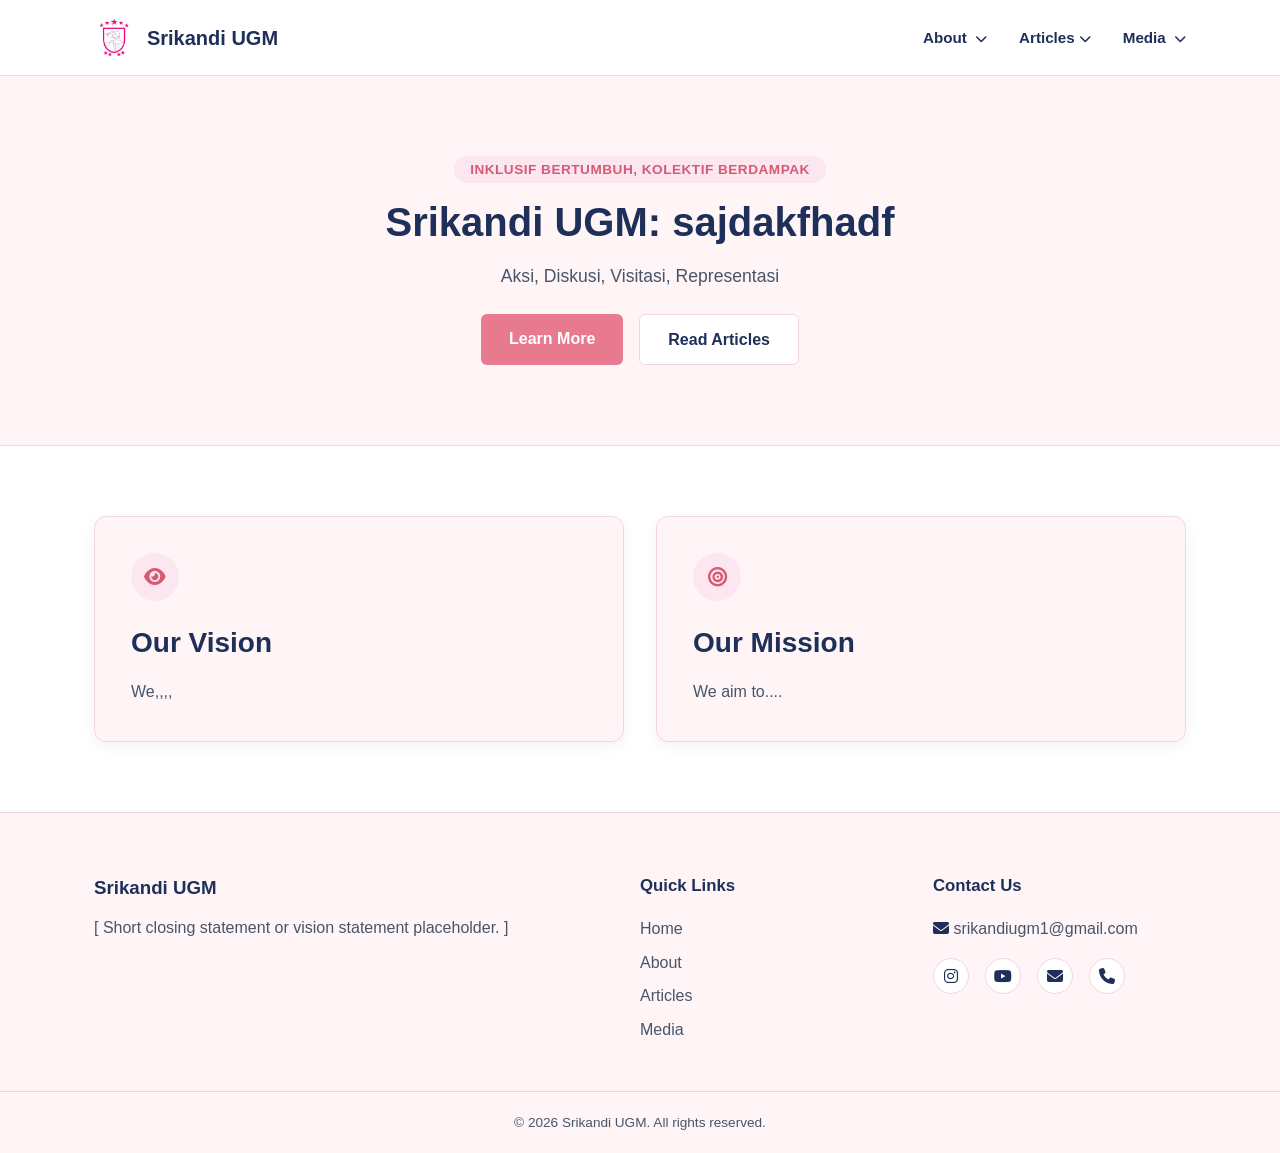
<file: index.html>
<!DOCTYPE html>
<html lang="en">
<head>
    <meta charset="UTF-8">
    <meta name="viewport" content="width=device-width, initial-scale=1.0">
    <title>Srikandi UGM</title>
    <link rel="stylesheet" href="style.css">
    <!-- FontAwesome for icons -->
    <link rel="stylesheet" href="https://cdnjs.cloudflare.com/ajax/libs/font-awesome/6.4.0/css/all.min.css">
</head>
<body>

    <!-- TOP NAVIGATION BAR -->
    <header class="navbar">
        <div class="nav-container">
            <a href="index.html" class="logo">
                <img src="SrikandiWebImg/Srikandi-Logo.png" alt="Srikandi UGM Logo">
                <span>Srikandi UGM</span>
            </a>

            <nav>
                <ul class="nav-links">
                    <!-- About Page -->
                    <li class="dropdown">
                        <a href="about.html">About <i class="fa-solid fa-chevron-down"></i></a>
                        <ul class="dropdown-menu">
                            <li><a href="about.html#journey">Our Journey</a></li>
                            <li><a href="about.html#team">Team Structure</a></li>
                            <li><a href="about.html#mascot">Mascot</a></li>
                        </ul>
                    </li>

                    <!-- Article Page -->
                    <li class="dropdown">
                        <a href="article.html">Articles<i class="fa-solid fa-chevron-down"></i></a>
                        <ul class="dropdown-menu">
                            <li><a href="article.html#news">Latest News</a></li>
                            <li><a href="article.html#advocacy">Advocacy Papers</a></li>
                            <li><a href="article.html#stories">Impact</a></li>
                        </ul>
                    </li>

                    <!-- Media Page -->
                    <li class="dropdown">
                        <a href="media.html">Media <i class="fa-solid fa-chevron-down"></i></a>
                        <ul class="dropdown-menu">
                            <li><a href="media.html#gallery">Photo Gallery</a></li>
                            <li><a href="media.html#videos">Video Documentation</a></li>
                        </ul>
                    </li>
                </ul>
            </nav>
        </div>
    </header>

    <main>
        <!-- HERO SECTION -->
        <section class="hero">
            <div class="hero-content">
                <span class="badge">Inklusif Bertumbuh, Kolektif Berdampak</span>
                <h1>Srikandi UGM: sajdakfhadf</h1>
                <p>Aksi, Diskusi, Visitasi, Representasi</p>
                <div class="hero-actions">
                    <a href="about.html" class="btn btn-primary">Learn More</a>
                    <a href="article.html" class="btn btn-secondary">Read Articles</a>
                </div>
            </div>
        </section>
    </main>
    
<!-- VISION & MISSION SECTION -->
        <section id="vision-mission" class="section vision-mission-section">
            <div class="container">
                <div class="vision-mission-grid">
                    <!-- Vision Box (Left) -->
                    <div class="vm-card vision-card">
                        <div class="vm-icon">
                            <i class="fa-solid fa-eye"></i>
                        </div>
                        <h2>Our Vision</h2>
                        <p>We,,,,</p>
                    </div>

                    <!-- Mission Box (Right) -->
                    <div class="vm-card mission-card">
                        <div class="vm-icon">
                            <i class="fa-solid fa-bullseye"></i>
                        </div>
                        <h2>Our Mission</h2>
                        <p>We aim to....</p>
                    </div>
                </div>
            </div>
        </section>
    
    <!-- FOOTER WITH CONTACTS & SOCIALS -->
    <footer class="footer">
        <div class="container footer-grid">
            <div class="footer-about">
                <h3>Srikandi UGM</h3>
                <p>[ Short closing statement or vision statement placeholder. ]</p>
            </div>

            <div class="footer-nav">
                <h4>Quick Links</h4>
                <ul>
                    <li><a href="index.html">Home</a></li>
                    <li><a href="about.html">About</a></li>
                    <li><a href="article.html">Articles</a></li>
                    <li><a href="media.html">Media</a></li>
                </ul>
            </div>

            <div class="footer-contact">
                <h4>Contact Us</h4>
                <p><i class="fa-solid fa-envelope"></i> <a href="mailto:srikandiugm1@gmail.com">srikandiugm1@gmail.com</a></p>
                <div class="social-links">
                    <a href="https://www.instagram.com/srikandi_ugm" target="_blank" aria-label="Instagram"><i class="fa-brands fa-instagram"></i></a>
                    <a href="https://www.youtube.com/@SrikandiUGM" target="_blank" aria-label="YouTube"><i class="fa-brands fa-youtube"></i></a>
                    <a href="mailto:srikandiugm1@gmail.com" aria-label="Email"><i class="fa-solid fa-envelope"></i></a>
                    <a href="https://wa.me/+6285600657251" target="_blank" ><i class="fa-solid fa-phone"></i></a>
                </div>
            </div>
        </div>

        <div class="footer-bottom">
            <p>&copy; 2026 Srikandi UGM. All rights reserved.</p>
        </div>
    </footer>

    <script src="script.js"></script>
</body>
</html>
</file>
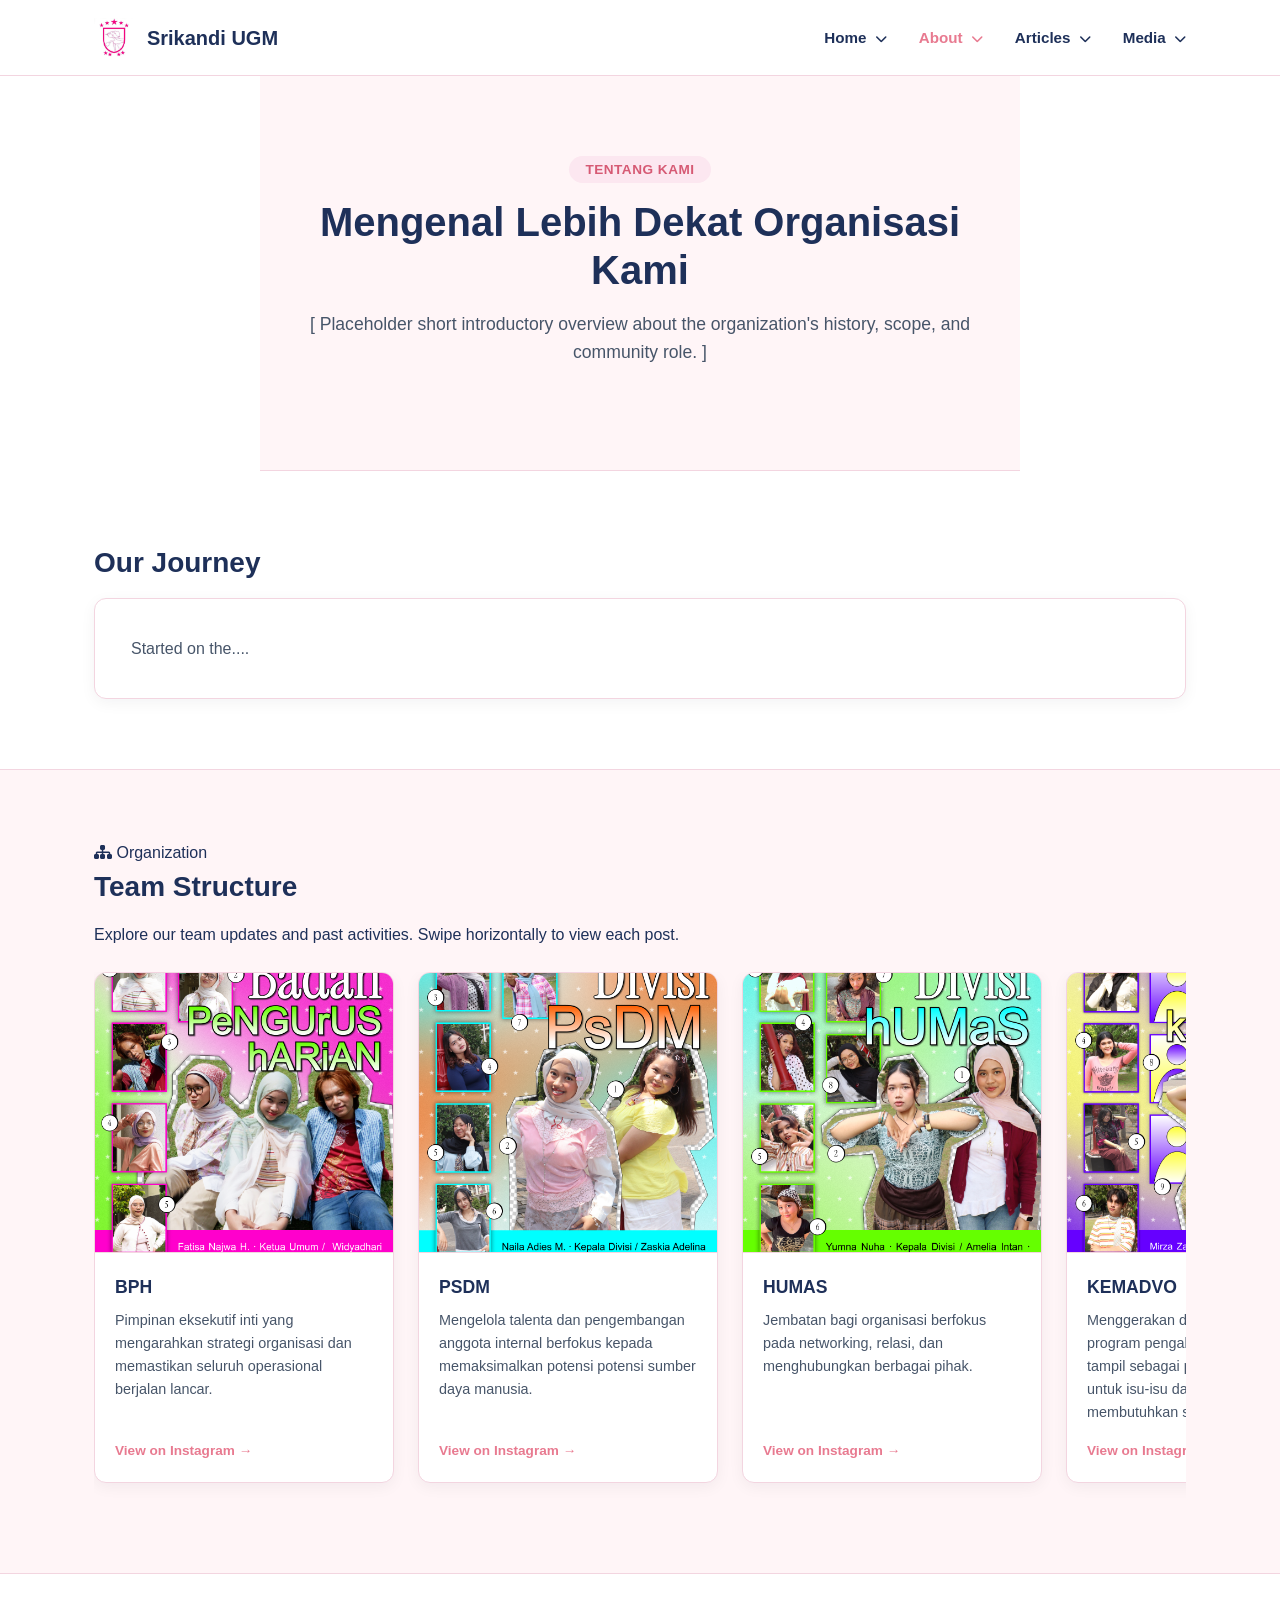
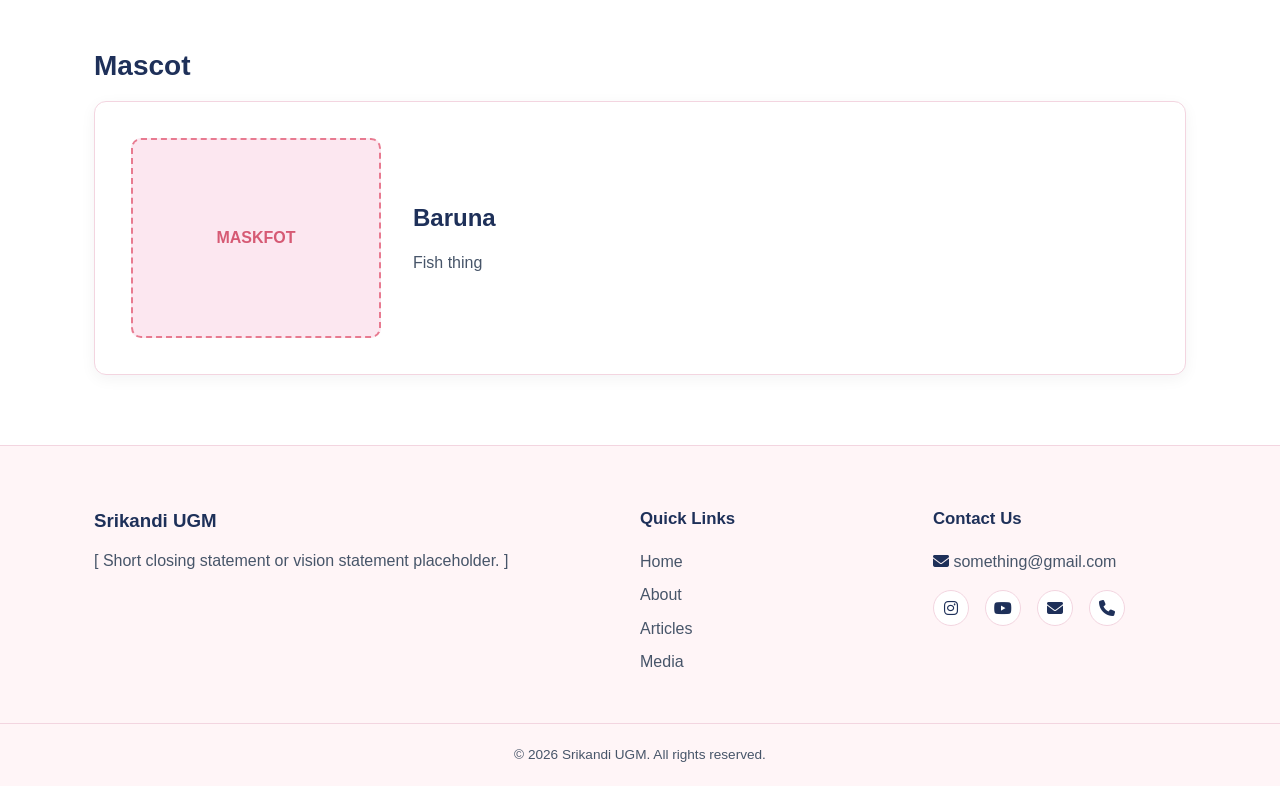
<file: about.html>
<!DOCTYPE html>
<html lang="en">
<head>
    <meta charset="UTF-8">
    <meta name="viewport" content="width=device-width, initial-scale=1.0">
    <title>About Us - Srikandi UGM</title>
    <link rel="stylesheet" href="style.css">
    <!-- FontAwesome for icons -->
    <link rel="stylesheet" href="https://cdnjs.cloudflare.com/ajax/libs/font-awesome/6.4.0/css/all.min.css">
</head>
<body>

    <!-- TOP NAVIGATION BAR -->
    <header class="navbar">
        <div class="nav-container">
            <a href="index.html" class="logo">
                <img src="SrikandiWebImg/Srikandi-Logo.png" alt="Srikandi UGM Logo">
                <span>Srikandi UGM</span>
            </a>

            <nav>
                <ul class="nav-links">
                    <!-- Home Page -->
                    <li class="dropdown">
                        <a href="index.html">Home <i class="fa-solid fa-chevron-down"></i></a>
                        <ul class="dropdown-menu">
                            <li><a href="index.html#vision-mission">Vision & Mission</a></li>
                        </ul>
                    </li>

                    <!-- About Page -->
                    <li class="dropdown">
                        <a href="about.html" class="active">About <i class="fa-solid fa-chevron-down"></i></a>
                        <ul class="dropdown-menu">
                            <li><a href="about.html#story">Our Journey</a></li>
                            <li><a href="about.html#team">Team Structure</a></li>
                            <li><a href="about.html#mascot">Mascot</a></li>
                        </ul>
                    </li>

                    <!-- Article Page -->
                    <li class="dropdown">
                        <a href="article.html">Articles <i class="fa-solid fa-chevron-down"></i></a>
                        <ul class="dropdown-menu">
                            <li><a href="article.html#news">Latest News</a></li>
                            <li><a href="article.html#advocacy">Advocacy Papers</a></li>
                            <li><a href="article.html#stories">Impact</a></li>
                        </ul>
                    </li>

                    <!-- Media Page -->
                    <li class="dropdown">
                        <a href="media.html">Media <i class="fa-solid fa-chevron-down"></i></a>
                        <ul class="dropdown-menu">
                            <li><a href="media.html#gallery">Photo Gallery</a></li>
                            <li><a href="media.html#videos">Video Documentation</a></li>
                        </ul>
                    </li>
                </ul>
            </nav>
        </div>
    </header>

    <main>
        <!-- PAGE HERO HEADER -->
        <section class="about-hero">
            <div class="about-hero-content">
                <span class="badge">Tentang Kami</span>
                <h1>Mengenal Lebih Dekat Organisasi Kami</h1>
                <p>[ Placeholder short introductory overview about the organization's history, scope, and community role. ]</p>
            </div>
        </section>

        <!-- SECTION 1: OUR JOURNEY -->
        <section id="story" class="about-section">
            <div class="container">
                <div class="about-section-header">
                    <h2>Our Journey</h2>
                    <div class="divider"></div>
                </div>
                <div class="about-card">
                    <p>Started on the....</p>
                </div>
            </div>
        </section>

        <!-- SECTION 2: TEAM STRUCTURE & INSTAGRAM HIGHLIGHTS -->
        <section id="team" class="section about-section bg-alt">
            <div class="container">
                <div class="section-title">
                    <span class="sub-badge"><i class="fa-solid fa-sitemap"></i> Organization</span>
                    <h2>Team Structure</h2>
                </div>
                <p class="section-intro">Explore our team updates and past activities. Swipe horizontally to view each post.</p>
                
                <!-- Instagram Horizontal Carousel -->
                <div class="insta-carousel-wrapper">
                    <div class="insta-carousel-track">
                        <!-- Post 1 -->
                        <div class="insta-card">
                            <div class="insta-img-box">
                                <img src="SrikandiWebImg/BPH.png" alt="Team Division 1">
                            </div>
                            <div class="insta-caption">
                                <h4>BPH</h4>
                                <p>Pimpinan eksekutif inti yang mengarahkan strategi organisasi dan memastikan seluruh operasional berjalan lancar.</p>
                                <a href="https://www.instagram.com/p/DdduLUnjwdP/" target="_blank" class="insta-link">View on Instagram &rarr;</a>
                            </div>
                        </div>

                        <!-- Post 2 -->
                        <div class="insta-card">
                            <div class="insta-img-box">
                                <img src="SrikandiWebImg/PSDM.png" alt="Team Division 2">
                            </div>
                            <div class="insta-caption">
                                <h4>PSDM</h4>
                                <p>Mengelola talenta dan pengembangan anggota internal berfokus kepada memaksimalkan potensi potensi sumber daya manusia.</p>
                                <a href="https://www.instagram.com/p/DddrIZyj0x9/" target="_blank" class="insta-link">View on Instagram &rarr;</a>
                            </div>
                        </div>

                        <!-- Post 3 -->
                        <div class="insta-card">
                            <div class="insta-img-box">
                                <img src="SrikandiWebImg/Humas.png" alt="Team Division 3">
                            </div>
                            <div class="insta-caption">
                                <h4>HUMAS</h4>
                                <p>Jembatan bagi organisasi berfokus pada networking, relasi, dan menghubungkan berbagai pihak.</p>
                                <a href="https://www.instagram.com/p/DddmziSj2fd/" target="_blank" class="insta-link">View on Instagram &rarr;</a>
                            </div>
                        </div>

                        <!-- Post 4 -->
                        <div class="insta-card">
                            <div class="insta-img-box">
                                <img src="SrikandiWebImg/Kemadvo.png" alt="Campaign Highlight 1">
                            </div>
                            <div class="insta-caption">
                                <h4>KEMADVO</h4>
                                <p>Menggerakan dampak sosial dan program pengabdian masyakarat serta tampil sebagai pembela dan perwakilan untuk isu-isu dan kelompok yang membutuhkan suara.</p>
                                <a href="https://www.instagram.com/p/Dddt43dj1MA/" target="_blank" class="insta-link">View on Instagram &rarr;</a>
                            </div>
                        </div>

                        <!-- Post 5 -->
                        <div class="insta-card">
                            <div class="insta-img-box">
                                <img src="SrikandiWebImg/Karet.png" alt="Campaign Highlight 2">
                            </div>
                            <div class="insta-caption">
                                <h4>KARET</h4>
                                <p>Melakukan penelitian objektif dan berbasis butki serta kajian strategis yang dilandasi data yang kuat.</p>
                                <a href="https://www.instagram.com/p/DdduuyJD9_j/" target="_blank" class="insta-link">View on Instagram &rarr;</a>
                            </div>
                        </div>

                        <!-- Post 6 -->
                        <div class="insta-card">
                            <div class="insta-img-box">
                                <img src="SrikandiWebImg/Medinfo.png" alt="Community Outreach">
                            </div>
                            <div class="insta-caption">
                                <h4>MEDINFO</h4>
                                <p>Menangani komunikasi visual, pembuatan konten dan publikasi digital menjadi aset kreatif yang menarik,.</p>
                                <a href="https://www.instagram.com/p/Ddds6G7jxyx/" target="_blank" class="insta-link">View on Instagram &rarr;</a>
                            </div>
                        </div>
                    </div>
                </div>
            </div>
        </section>

        <!-- SECTION 3: MASCOT -->
        <section id="mascot" class="about-section">
            <div class="container">
                <div class="about-section-header">
                    <h2>Mascot</h2>
                    <div class="divider"></div>
                </div>
                <div class="about-card mascot-container">
                    <div class="mascot-placeholder">
                        MASKFOT
                    </div>
                    <div class="mascot-text">
                        <h3>Baruna</h3>
                        <p>Fish thing</p>
                    </div>
                </div>
            </div>
        </section>
    </main>

    <!-- FOOTER WITH CONTACTS & SOCIALS -->
    <footer class="footer">
        <div class="container footer-grid">
            <div class="footer-about">
                <h3>Srikandi UGM</h3>
                <p>[ Short closing statement or vision statement placeholder. ]</p>
            </div>

            <div class="footer-nav">
                <h4>Quick Links</h4>
                <ul>
                    <li><a href="index.html">Home</a></li>
                    <li><a href="about.html">About</a></li>
                    <li><a href="article.html">Articles</a></li>
                    <li><a href="media.html">Media</a></li>
                </ul>
            </div>

            <div class="footer-contact">
                <h4>Contact Us</h4>
                <p><i class="fa-solid fa-envelope"></i> <a href="mailto:something@gmail.com">something@gmail.com</a></p>
                <div class="social-links">
                    <a href="https://www.instagram.com/something" target="_blank" aria-label="Instagram"><i class="fa-brands fa-instagram"></i></a>
                    <a href="https://www.youtube.com/@soemthing" target="_blank" aria-label="YouTube"><i class="fa-brands fa-youtube"></i></a>
                    <a href="mailto:something@gmail.com" aria-label="Email"><i class="fa-solid fa-envelope"></i></a>
                    <a href="https://wa.me/+placeholder" target="_blank"><i class="fa-solid fa-phone"></i></a>
                </div>
            </div>
        </div>

        <div class="footer-bottom">
            <p>&copy; 2026 Srikandi UGM. All rights reserved.</p>
        </div>
    </footer>

    <script src="script.js"></script>
</body>
</html>
</file>
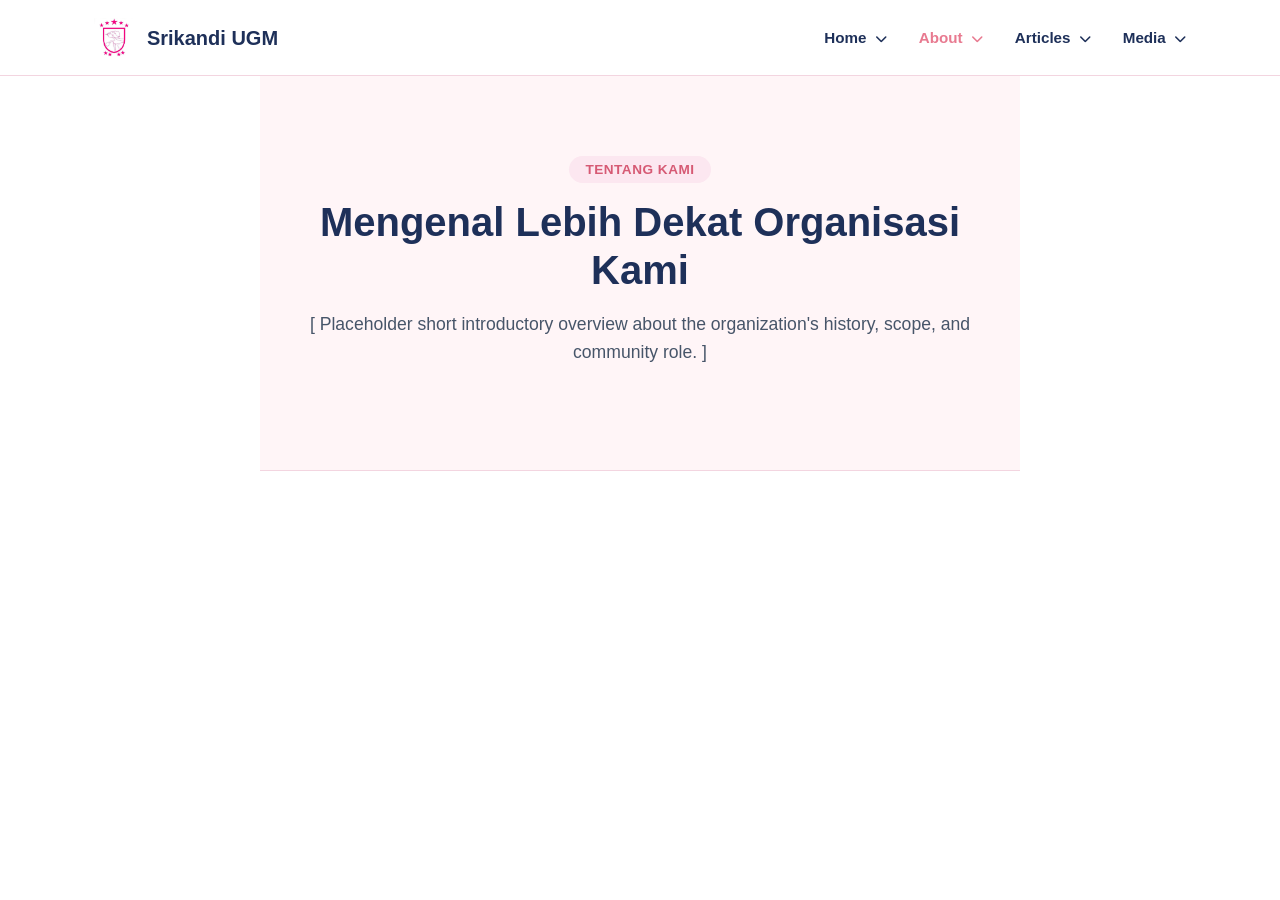
<file: article.html>
<!DOCTYPE html>
<html lang="en">
<head>
    <meta charset="UTF-8">
    <meta name="viewport" content="width=device-width, initial-scale=1.0">
    <title>About Us - Srikandi UGM</title>
    <link rel="stylesheet" href="style.css">
    <!-- FontAwesome for icons -->
    <link rel="stylesheet" href="https://cdnjs.cloudflare.com/ajax/libs/font-awesome/6.4.0/css/all.min.css">
</head>
<body>

    <!-- TOP NAVIGATION BAR -->
    <header class="navbar">
        <div class="nav-container">
            <a href="index.html" class="logo">
                <img src="SrikandiWebImg/Srikandi-Logo.png" alt="Srikandi UGM Logo">
                <span>Srikandi UGM</span>
            </a>

            <nav>
                <ul class="nav-links">
                    <!-- Home Page -->
                    <li class="dropdown">
                        <a href="index.html">Home <i class="fa-solid fa-chevron-down"></i></a>
                        <ul class="dropdown-menu">
                            <li><a href="index.html#vision-mission">Vision & Mission</a></li>
                        </ul>
                    </li>

                    <!-- About Page -->
                    <li class="dropdown">
                        <a href="about.html" class="active">About <i class="fa-solid fa-chevron-down"></i></a>
                        <ul class="dropdown-menu">
                            <li><a href="about.html#story">Our Journey</a></li>
                            <li><a href="about.html#team">Team Structure</a></li>
                            <li><a href="about.html#mascot">Mascot</a></li>
                        </ul>
                    </li>

                    <!-- Article Page -->
                    <li class="dropdown">
                        <a href="article.html">Articles <i class="fa-solid fa-chevron-down"></i></a>
                        <ul class="dropdown-menu">
                            <li><a href="article.html#news">Latest News</a></li>
                            <li><a href="article.html#advocacy">Advocacy Papers</a></li>
                            <li><a href="article.html#stories">Impact</a></li>
                        </ul>
                    </li>

                    <!-- Media Page -->
                    <li class="dropdown">
                        <a href="media.html">Media <i class="fa-solid fa-chevron-down"></i></a>
                        <ul class="dropdown-menu">
                            <li><a href="media.html#gallery">Photo Gallery</a></li>
                            <li><a href="media.html#videos">Video Documentation</a></li>
                        </ul>
                    </li>
                </ul>
            </nav>
        </div>
    </header>

    <main>
        <!-- PAGE HERO HEADER -->
        <section class="about-hero">
            <div class="about-hero-content">
                <span class="badge">Tentang Kami</span>
                <h1>Mengenal Lebih Dekat Organisasi Kami</h1>
                <p>[ Placeholder short introductory overview about the organization's history, scope, and community role. ]</p>
            </div>
        </section>
</file>
<file: style.css>
/* --- 1. GLOBAL VARIABLES & BASE STYLES --- */
:root {
    --bg-light-pink: #FFF5F7;
    --bg-soft-pink: #FCE7F0;
    --primary-pink: #E87A90;
    --primary-pink-dark: #D65A74;
    --text-navy: #1E3059;
    --text-muted: #475569;
    --white: #FFFFFF;
    --border-color: #F3D5E0;
    --shadow: 0 4px 15px rgba(15, 23, 42, 0.05);
}

*, *::before, *::after {
    margin: 0;
    padding: 0;
    box-sizing: border-box;
}

html {
    scroll-behavior: smooth;
    scroll-padding-top: 90px;
}

body {
    font-family: 'Segoe UI', -apple-system, BlinkMacSystemFont, Roboto, sans-serif;
    color: var(--text-navy);
    background-color: var(--white);
    line-height: 1.6;
}

.container {
    max-width: 1140px;
    margin: 0 auto;
    padding: 0 24px;
}

.text-center { text-align: center; }

/* --- 2. NAVBAR & DROPDOWNS --- */
.navbar {
    background-color: var(--white);
    border-bottom: 1px solid var(--border-color);
    position: sticky;
    top: 0;
    z-index: 1000;
}

.nav-container {
    max-width: 1140px;
    margin: 0 auto;
    padding: 0 24px;
    display: flex;
    justify-content: space-between;
    align-items: center;
    height: 75px;
}

.logo {
    display: flex;
    align-items: center;
    gap: 12px;
    text-decoration: none;
    font-weight: 700;
    font-size: 1.25rem;
    color: var(--text-navy);
}

.logo img { height: 40px; width: auto; }

.nav-links {
    display: flex;
    list-style: none;
    gap: 32px;
}

.nav-links a {
    text-decoration: none;
    color: var(--text-navy);
    font-weight: 600;
    font-size: 0.95rem;
    transition: color 0.2s ease;
}

.nav-links a:hover, .nav-links a.active { color: var(--primary-pink); }
.nav-links i { font-size: 0.75rem; margin-left: 4px; }

.dropdown {
    position: relative;
    padding: 25px 0;
}

.dropdown-menu {
    position: absolute;
    top: 100%;
    left: 0;
    background-color: var(--white);
    min-width: 200px;
    box-shadow: var(--shadow);
    border: 1px solid var(--border-color);
    border-radius: 8px;
    list-style: none;
    padding: 8px 0;
    opacity: 0;
    visibility: hidden;
    transform: translateY(10px);
    transition: all 0.25s ease;
}

.dropdown:hover .dropdown-menu {
    opacity: 1;
    visibility: visible;
    transform: translateY(0);
}

.dropdown-menu li a {
    display: block;
    padding: 10px 18px;
    font-weight: 500;
    font-size: 0.9rem;
}

.dropdown-menu li a:hover {
    background-color: var(--bg-light-pink);
    color: var(--primary-pink-dark);
}

/* --- 3. HERO & PAGE HEADERS --- */
.hero, .about-hero {
    background-color: var(--bg-light-pink);
    padding: 80px 24px;
    text-align: center;
    border-bottom: 1px solid var(--border-color);
}

.hero-content, .about-hero { max-width: 760px; margin: 0 auto; }

.badge {
    background-color: var(--bg-soft-pink);
    color: var(--primary-pink-dark);
    padding: 6px 16px;
    border-radius: 20px;
    font-size: 0.85rem;
    font-weight: 700;
    text-transform: uppercase;
    letter-spacing: 0.5px;
}

.hero h1, .about-hero h1 {
    font-size: 2.5rem;
    margin: 16px 0;
    line-height: 1.2;
}

.hero p, .about-hero p {
    font-size: 1.1rem;
    color: var(--text-muted);
    margin-bottom: 24px;
}

.hero-actions {
    display: flex;
    justify-content: center;
    gap: 16px;
}

.btn {
    display: inline-block;
    padding: 12px 28px;
    border-radius: 6px;
    text-decoration: none;
    font-weight: 600;
    transition: background-color 0.2s ease;
}

.btn-primary { background-color: var(--primary-pink); color: var(--white); }
.btn-primary:hover { background-color: var(--primary-pink-dark); }
.btn-secondary { background-color: var(--white); color: var(--text-navy); border: 1px solid var(--border-color); }
.btn-secondary:hover { background-color: var(--bg-soft-pink); }

/* --- 4. SHARED SECTIONS & CARDS --- */
.section, .about-section { padding: 70px 0; }
.bg-alt, .about-section.alt-bg { background-color: var(--bg-light-pink); border-top: 1px solid var(--border-color); border-bottom: 1px solid var(--border-color); }

.about-card, .vm-card {
    background-color: var(--white);
    border: 1px solid var(--border-color);
    border-radius: 12px;
    padding: 36px;
    box-shadow: var(--shadow);
}

/* --- 5. INDEX: VISION & MISSION --- */
.vision-mission-grid {
    display: grid;
    grid-template-columns: 1fr 1fr;
    gap: 32px;
}

.vm-card {
    background-color: var(--bg-light-pink);
    transition: transform 0.2s ease, box-shadow 0.2s ease;
}

.vm-card:hover {
    transform: translateY(-4px);
    box-shadow: 0 8px 25px rgba(15, 23, 42, 0.08);
}

.vm-icon {
    width: 48px;
    height: 48px;
    background-color: var(--bg-soft-pink);
    color: var(--primary-pink-dark);
    border-radius: 50%;
    display: flex;
    align-items: center;
    justify-content: center;
    font-size: 1.2rem;
    margin-bottom: 20px;
}

.vm-card h2, .about-section-header h2, .section-title h2 {
    font-size: 1.75rem;
    color: var(--text-navy);
    margin-bottom: 12px;
}

.vm-card p, .about-card p {
    color: var(--text-muted);
    line-height: 1.7;
}

/* --- 6. ABOUT: MASCOT --- */
.mascot-container {
    display: grid;
    grid-template-columns: 250px 1fr;
    gap: 32px;
    align-items: center;
}

.mascot-placeholder {
    height: 200px;
    background-color: var(--bg-soft-pink);
    border: 2px dashed var(--primary-pink);
    border-radius: 10px;
    display: flex;
    align-items: center;
    justify-content: center;
    color: var(--primary-pink-dark);
    font-weight: 600;
    text-align: center;
    padding: 16px;
}

.mascot-text h3 {
    font-size: 1.5rem;
    color: var(--text-navy);
    margin-bottom: 12px;
}

/* --- 7. ABOUT: HORIZONTAL SWIPEABLE INSTAGRAM CAROUSEL --- */
.insta-carousel-wrapper {
    width: 100%;
    overflow-x: auto;
    padding-bottom: 20px;
    margin-top: 24px;
    -webkit-overflow-scrolling: touch;
    scroll-snap-type: x mandatory;
}

.insta-carousel-wrapper::-webkit-scrollbar {
    height: 8px;
}

.insta-carousel-wrapper::-webkit-scrollbar-track {
    background: var(--bg-soft-pink);
    border-radius: 4px;
}

.insta-carousel-wrapper::-webkit-scrollbar-thumb {
    background: var(--primary-pink);
    border-radius: 4px;
}

.insta-carousel-track {
    display: flex;
    gap: 24px;
    width: max-content;
}

.insta-card {
    scroll-snap-align: start;
    width: 300px;
    background-color: var(--white);
    border: 1px solid var(--border-color);
    border-radius: 12px;
    overflow: hidden;
    box-shadow: var(--shadow);
    display: flex;
    flex-direction: column;
}

.insta-img-box {
    width: 100%;
    height: 280px;
    background-color: var(--bg-light-pink);
    border-bottom: 1px solid var(--border-color);
    display: flex;
    flex-direction: column;
    align-items: center;
    justify-content: center;
    gap: 10px;
    color: var(--primary-pink-dark);
    font-weight: 600;
    font-size: 0.95rem;
}

.insta-img-box img {
    width: 100%;
    height: 100%;
    object-fit: cover;
}

.insta-caption {
    padding: 20px;
    display: flex;
    flex-direction: column;
    flex-grow: 1;
}

.insta-caption h4 {
    font-size: 1.1rem;
    color: var(--text-navy);
    margin-bottom: 8px;
}

.insta-caption p {
    font-size: 0.9rem;
    color: var(--text-muted);
    margin-bottom: 16px;
    flex-grow: 1;
}

.insta-link {
    font-size: 0.85rem;
    font-weight: 600;
    color: var(--primary-pink);
    text-decoration: none;
    transition: color 0.2s ease;
}

.insta-link:hover {
    color: var(--primary-pink-dark);
}

/* --- 8. FOOTER --- */
.footer {
    background-color: var(--bg-light-pink);
    border-top: 1px solid var(--border-color);
    padding-top: 60px;
}

.footer-grid {
    display: grid;
    grid-template-columns: 2fr 1fr 1fr;
    gap: 40px;
    padding-bottom: 40px;
}

.footer-about h3 { margin-bottom: 12px; }
.footer-about p, .footer-nav a, .footer-contact a { color: var(--text-muted); text-decoration: none; }
.footer-nav h4, .footer-contact h4 { margin-bottom: 16px; font-size: 1.05rem; }
.footer-nav ul { list-style: none; }
.footer-nav li { margin-bottom: 8px; }
.footer-nav a:hover, .footer-contact a:hover { color: var(--primary-pink); }

.social-links {
    display: flex;
    gap: 16px;
    margin-top: 16px;
}

.social-links a {
    display: flex;
    align-items: center;
    justify-content: center;
    width: 36px;
    height: 36px;
    background-color: var(--white);
    border: 1px solid var(--border-color);
    border-radius: 50%;
    color: var(--text-navy);
    font-size: 1rem;
    transition: all 0.2s ease;
}

.social-links a:hover {
    background-color: var(--primary-pink);
    color: var(--white);
    border-color: var(--primary-pink);
}

.footer-bottom {
    text-align: center;
    padding: 20px 0;
    border-top: 1px solid var(--border-color);
    color: var(--text-muted);
    font-size: 0.85rem;
}

/* --- 9. RESPONSIVE BREAKPOINTS --- */
@media (max-width: 768px) {
    .vision-mission-grid, .mascot-container, .footer-grid {
        grid-template-columns: 1fr;
    }
}


/* =========================================
   DARK MODE
========================================= */

body.dark footer {
    background: #2b2b2b;
    color: #eee;
}

body.dark .hero-description,
body.dark .featured-content p,
body.dark .article-card p {
    color: #bbb;
}

body.dark .btn,
body.dark .article-card a {
    color: #eee;
}

body.dark .btn {
    border-color: #eee;
}

body.dark .article-card {
    border-color: #444;
}
</file>
